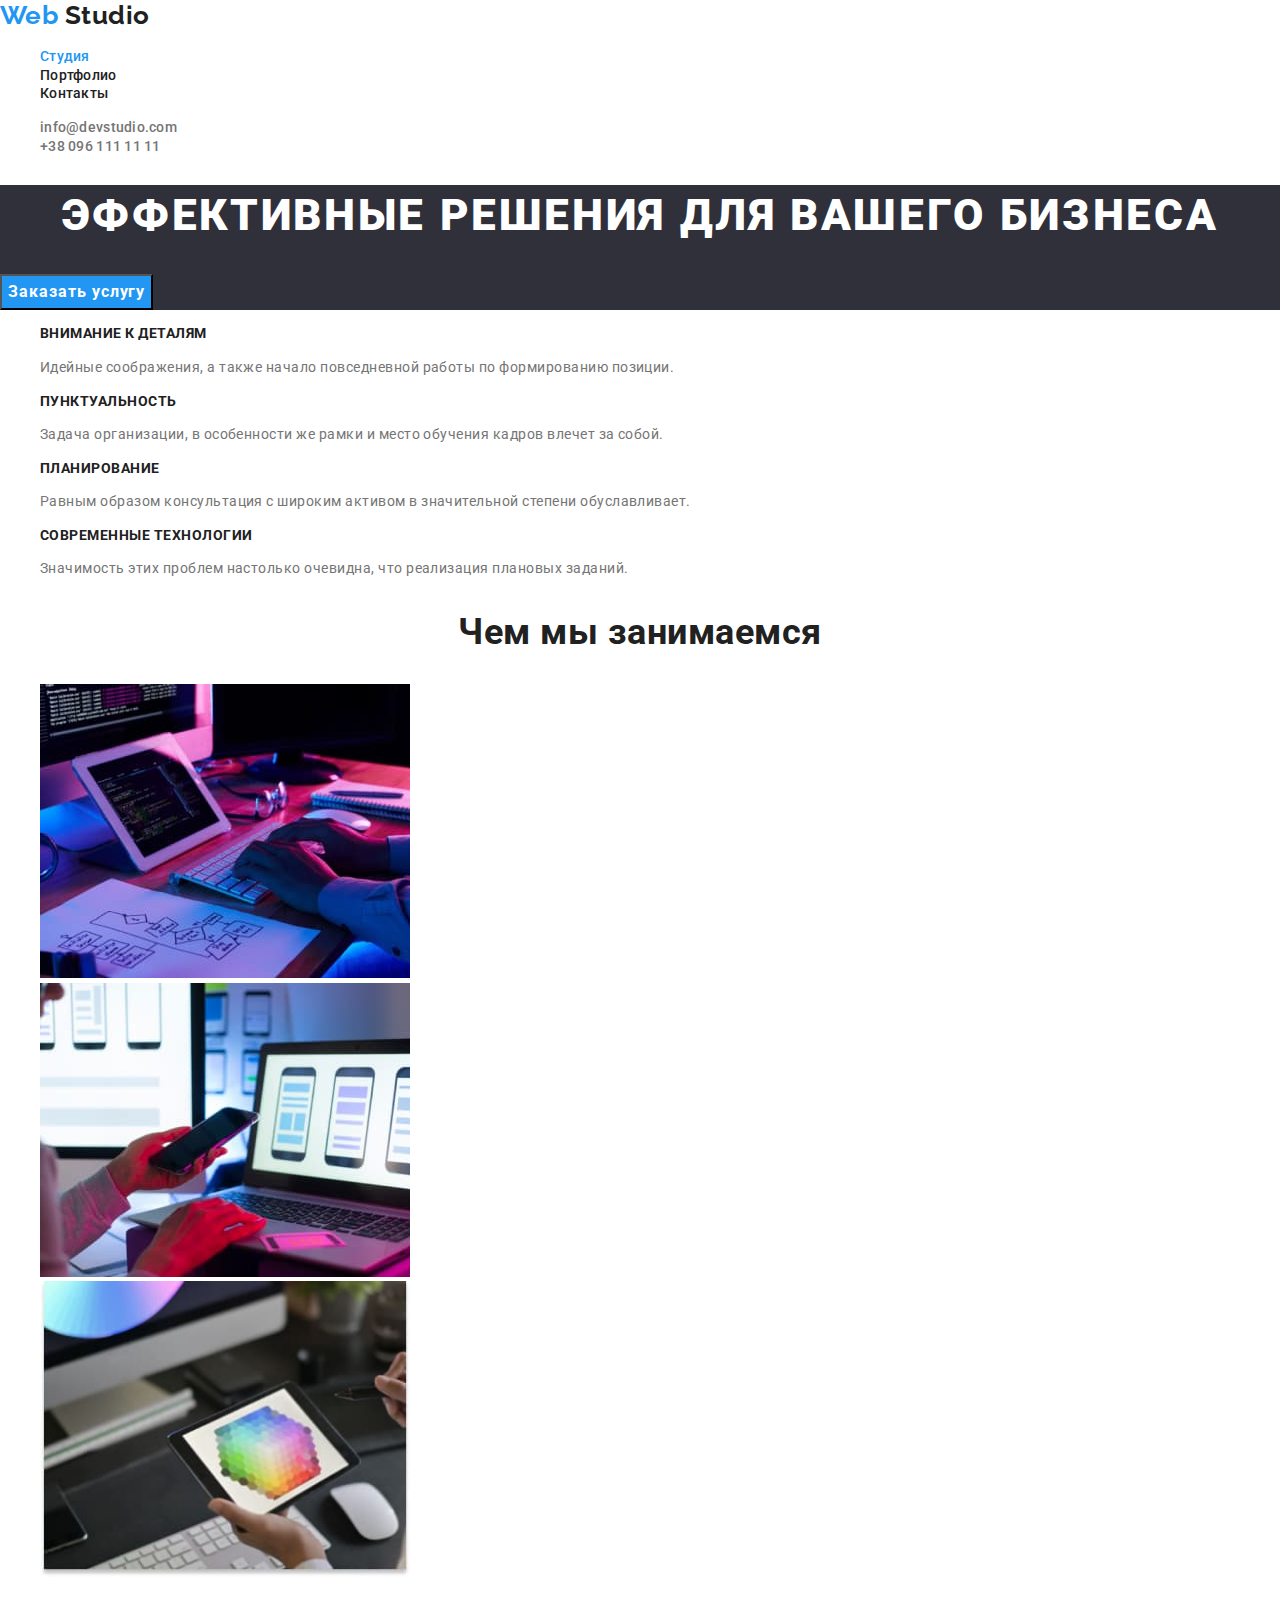
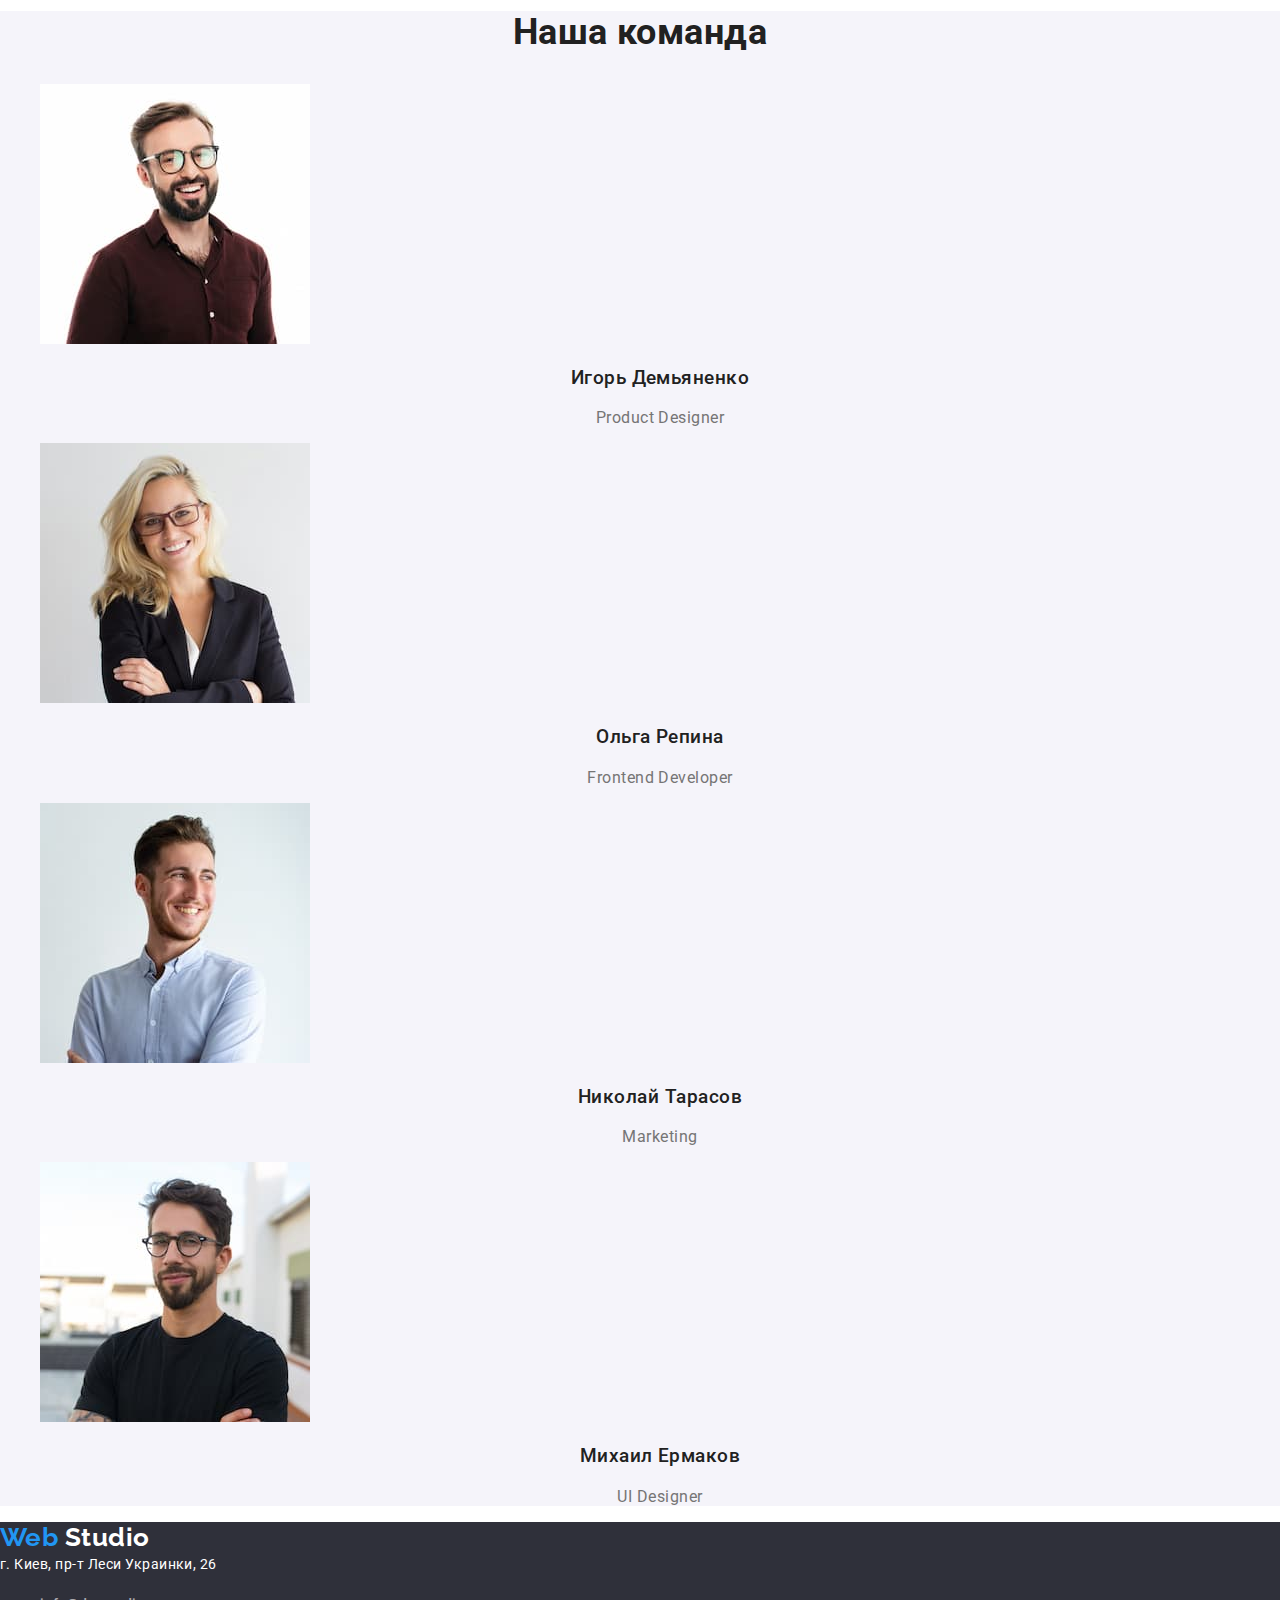
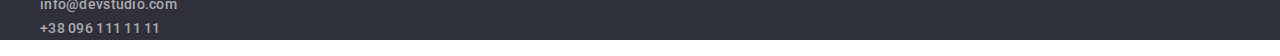
<file: index.html>
<!DOCTYPE html>
<html lang="ru">
<head>
  <meta charset="UTF-8">
  <meta http-equiv="X-UA-Compatible" content="IE=edge">
  <meta name="viewport" content="width=device-width, initial-scale=1.0">
  <title>WebStudio</title>
  <link rel="preconnect" href="https://fonts.googleapis.com">
  <link rel="preconnect" href="https://fonts.gstatic.com" crossorigin>
  <link href="https://fonts.googleapis.com/css2?family=Raleway:wght@700&family=Roboto:wght@400;500;700;900&display=swap"
    rel="stylesheet">
  <link rel="stylesheet" href="https://cdnjs.cloudflare.com/ajax/libs/modern-normalize/1.1.0/modern-normalize.min.css"/>
  <link rel="stylesheet" href="./css/styles.css">
</head>
<body>
  <!-- шапка -->
  <header class="page">
    <a href="./index.html" class="logo link"> <span>Web</span> Studio</a>
    <!-- навигация -->
    <nav class="site-nav">
      <ul class="site-nav-list list">
        <li><a href="./index.html" class="link current">Студия</a></li>
        <li><a href="./portfolio.html" class="link">Портфолио</a></li>
        <li><a href="" class="link">Контакты</a></li>
      </ul>
    </nav>
    <ul class="contacts list">
      <li>
        <a href="mailto:info@devstudio.com" class="link">info@devstudio.com</a>
      </li>
      <li>
        <a href="tel:+380961111111" class="link">+38 096 111 11 11</a>
      </li>
    </ul>
  </header>

  <!-- основний контент -->
  <main>
      <!--  герой -->
      <section class="hero">
          <h1 class="hero-title">Эффективные решения для вашего бизнеса</h1>
          <button type="button" class="button-hero">Заказать услугу</button>
      </section>
      
      <!-- характеристика -->
      <section class="section">
        <h2 class="visually-hidden">Секция характеристики команды</h2>
        <ul class="features list">
          <li>
            <h3 class="title">Внимание к деталям</h3>
            <p class="section-text">Идейные соображения, а также начало повседневной работы по формированию позиции.</p>
          </li>
          <li>
            <h3 class="title">Пунктуальность</h3>
            <p class="section-text">Задача организации, в особенности же рамки и место обучения кадров влечет за собой.</p>
          </li>
          <li>
            <h3 class="title">Планирование</h3>
            <p class="section-text">Равным образом консультация с широким активом в значительной степени обуславливает.</p>
          </li>
          <li>
            <h3 class="title">Современные технологии</h3>
            <p class="section-text"> Значимость этих проблем настолько очевидна, что реализация плановых заданий.</p>
          </li>
        </ul>
      </section>
      
      <!-- чим займаються -->
      <section class="section">
        <h2 class="section-title">Чем мы занимаемся</h2>
        <ul class="work list">
          <li>
              <img src="./images/work-img1.jpg" alt="веб програмирование" width="370" />
          </li>
          <li>
              <img src="./images/work-img2.jpg" alt="разработка мобильных приложений" width="370">
          </li>
           <li>
              <img src="./images/work-img3.jpg" alt="веб дизайн" width="370" />
          </li>
        </ul>
      </section>
      
      <!-- команда -->
      <section class="section secondary">
        <h2 class="section-title">Наша команда</h2>
        <ul class="team list">
          <li class="boxes">
            <img src="./images/team-img1.jpg" alt="Игорь Демьяненко" width="270" />
            <h3 class="title">Игорь Демьяненко</h3>
            <p lang="en" class="section-text">Product Designer</p>
          </li>
          <li class="boxes">
            <img src="./images/team-img2.jpg" alt="Ольга Репина" width="270" />
            <h3 class="title">Ольга Репина</h3>
            <p lang="en" class="section-text">Frontend Developer</p>
          </li>
          <li class="boxes">
            <img src="./images/team-img3.jpg" alt="Николай Тарасов" width="270" />
            <h3 class="title">Николай Тарасов</h3>
            <p lang="en" class="section-text">Marketing</p>
          </li>
          <li class="boxes">
            <img src="./images/team-img4.jpg" alt="Михаил Ермаков" width="270" />
            <h3 class="title">Михаил Ермаков</h3>
            <p lang="en" class="section-text"> UI Designer</p>
          </li>
        </ul>
      </section>
  </main>

  <!-- футер -->
  <footer class="footer">
    <a href="./index.html" class="logo link"> <span>Web</span> Studio</a>
    <address class="address">
      <a href="https://goo.gl/maps/NAmbSoxcgxkGZcgD7" target="_blank" rel="noopener noreferrer" class="link">г. Киев, пр-т Леси Украинки,
        26</a>
    </address> 
      <ul class="contacts secondary list">
        <li><a href="mailto:info@devstudio.com" class="link">info@devstudio.com</a></li>
        <li><a href="tel:+380961111111" class="link">+38 096 111 11 11</a></li>
      </ul>
  </footer>
</body>
</html>
</file>
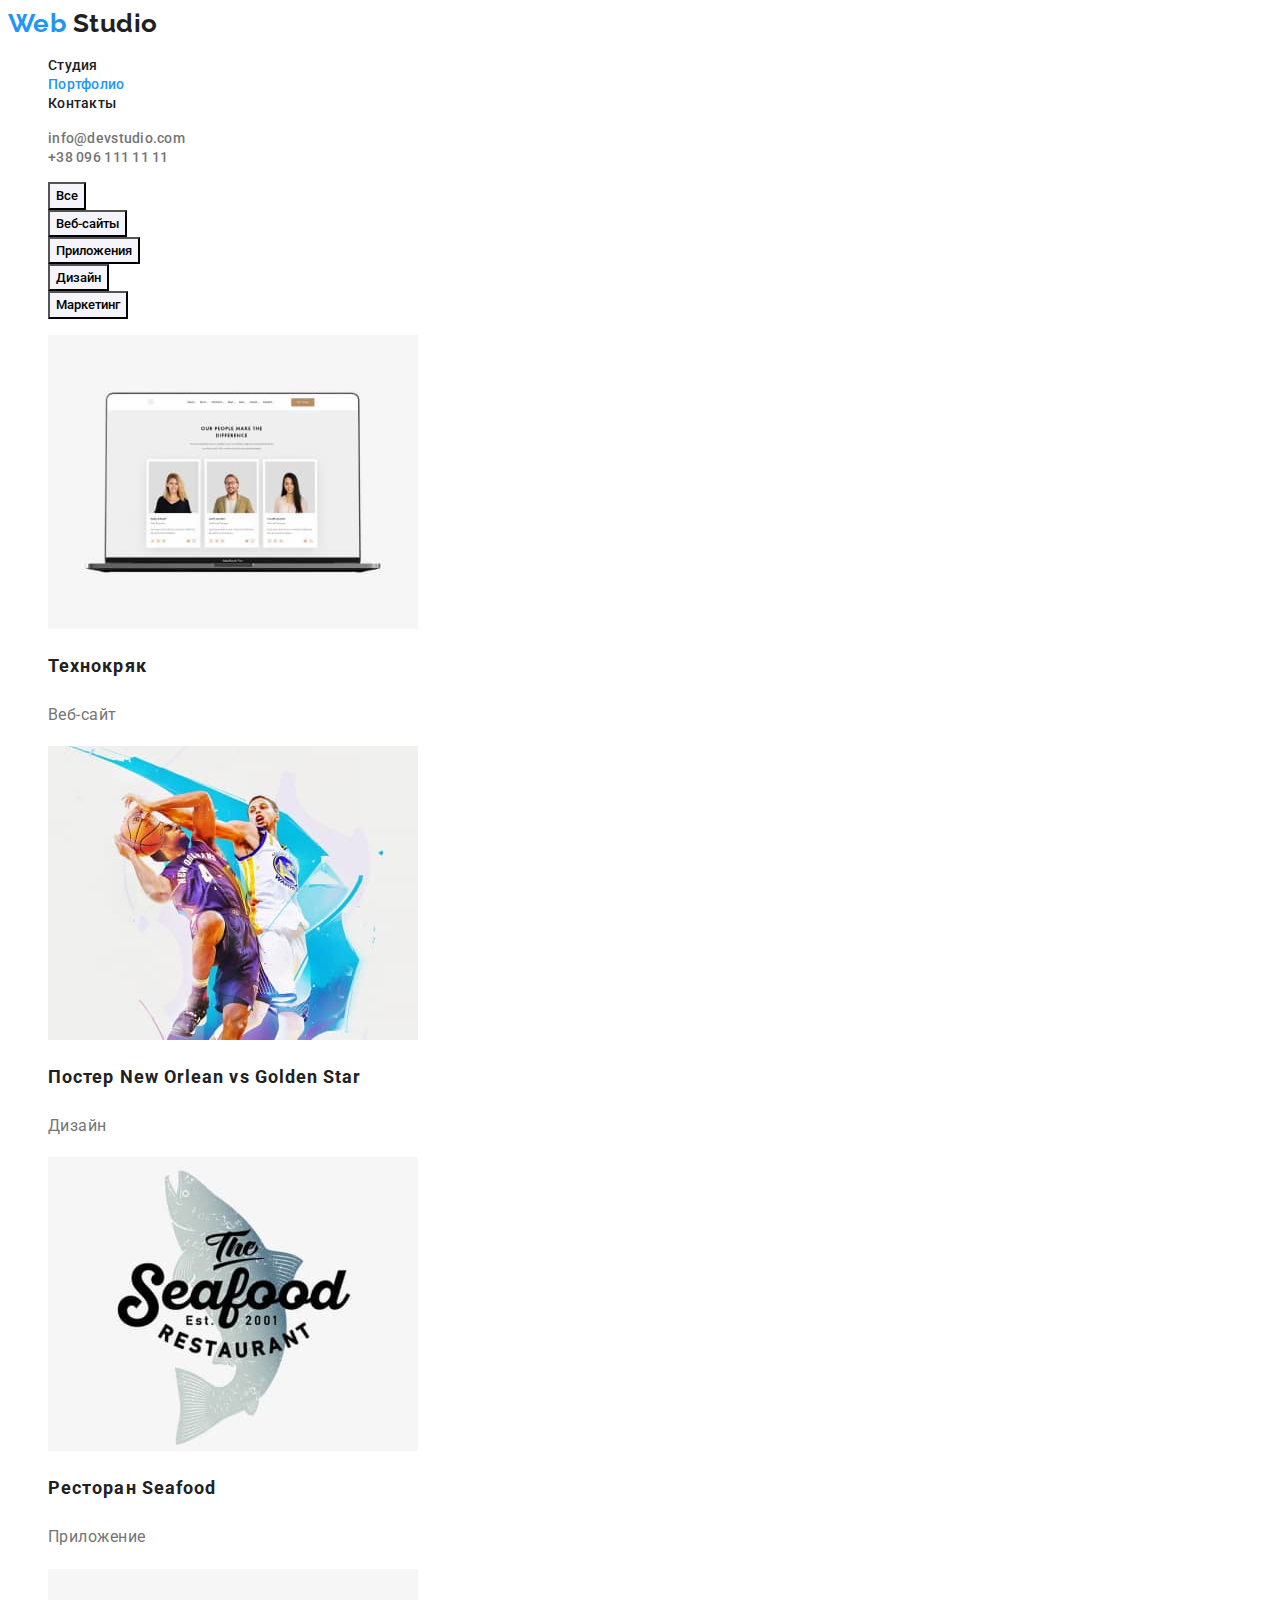
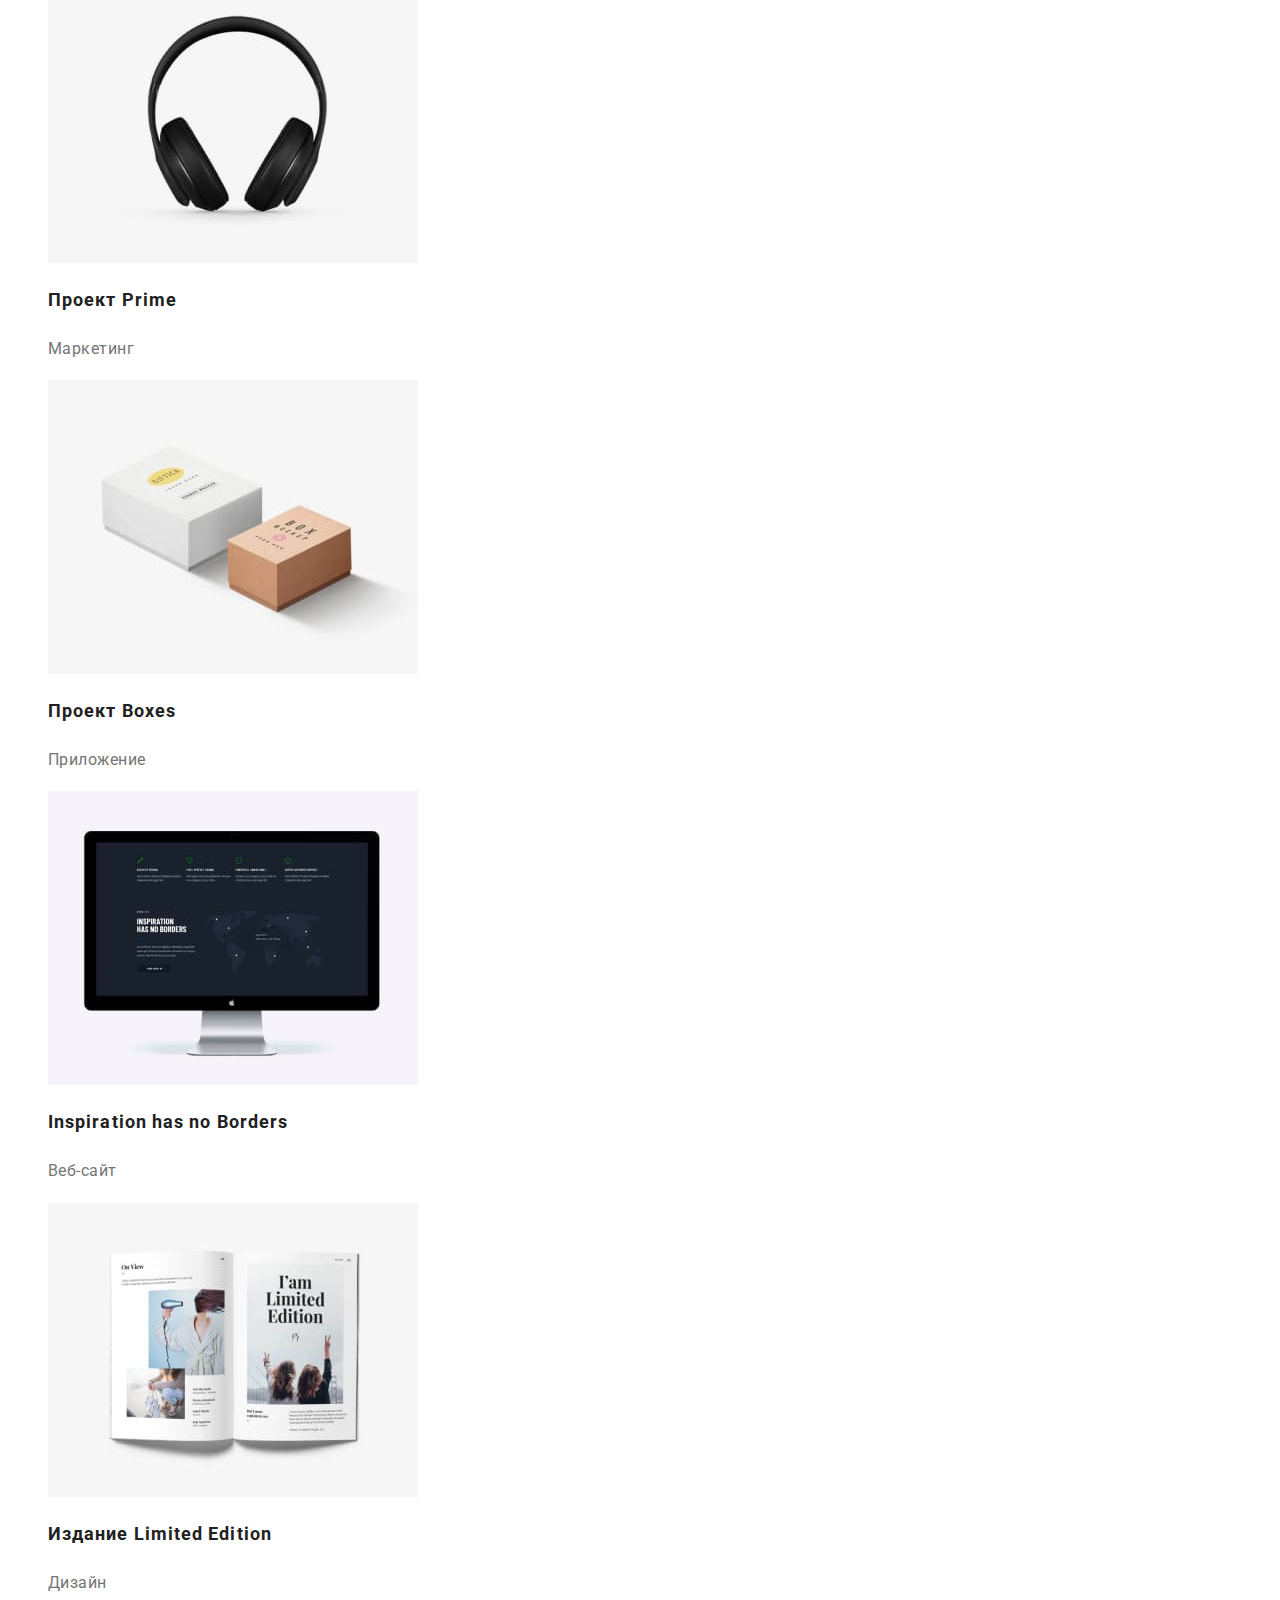
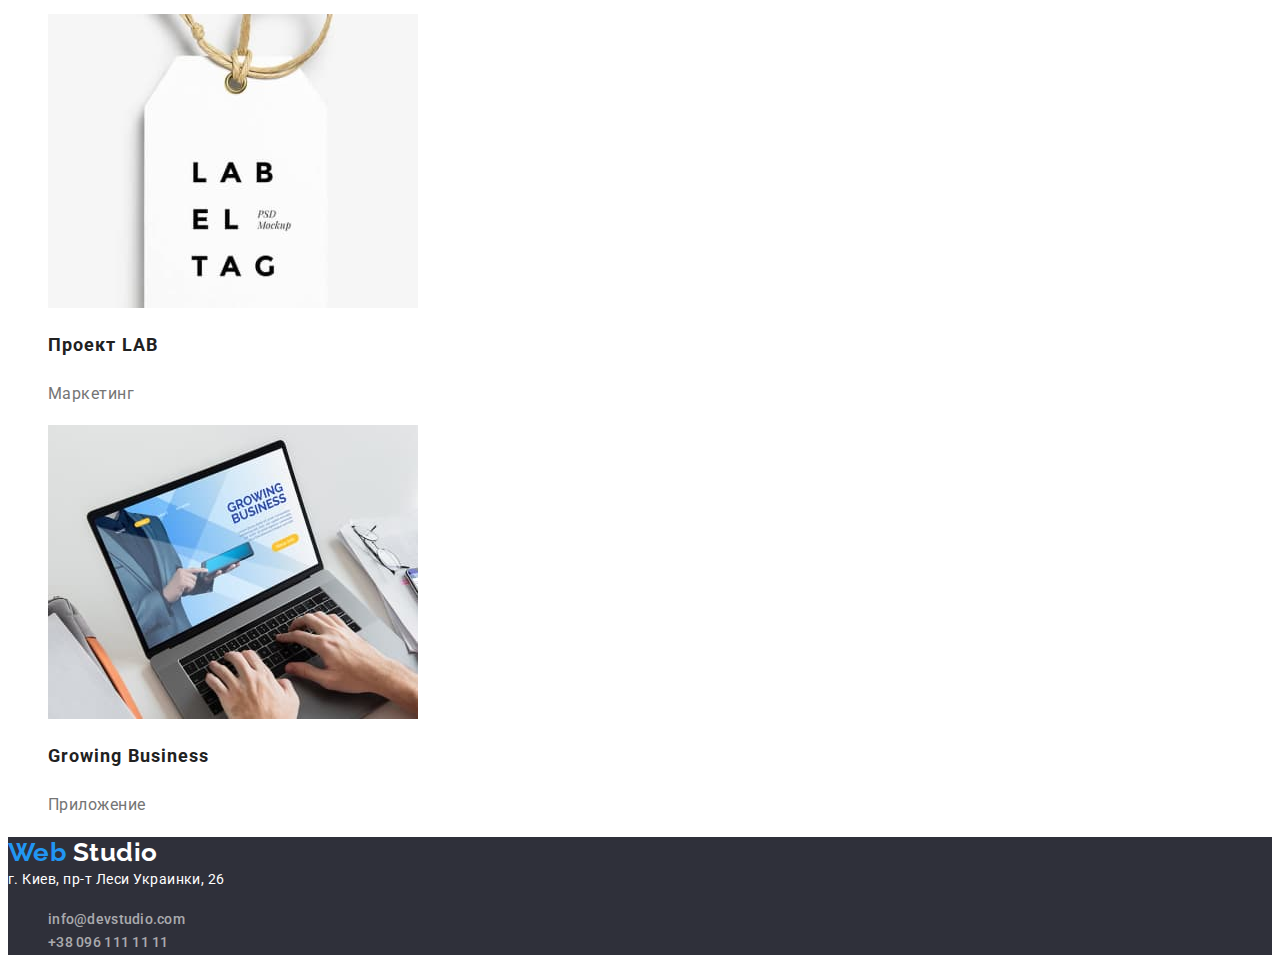
<file: portfolio.html>
<!DOCTYPE html>
<html lang="ru">
<head>
  <meta charset="UTF-8">
  <meta http-equiv="X-UA-Compatible" content="IE=edge">
  <meta name="viewport" content="width=device-width, initial-scale=1.0">
  <title>Portfolio</title>
  <link rel="stylesheet" href="https://cdnjs.cloudflare.com/ajax/libs/modern-normalize/1.1.0/modern-normalize.min.css" integrity="sha512-wpPYUAdjBVSE4KJnH1VR1HeZfpl1ub8YT/NKx4PuQ5NmX2tKuGu6U/JRp5y+Y8XG2tV+wKQpNHVUX03MfMFn9Q==" crossorigin="anonymous" referrerpolicy="no-referrer" />
  <link rel="stylesheet" href="./css/styles.css">
  <link rel="preconnect" href="https://fonts.googleapis.com">
  <link rel="preconnect" href="https://fonts.gstatic.com" crossorigin>
  <link href="https://fonts.googleapis.com/css2?family=Raleway:wght@700&family=Roboto:wght@400;500;700;900&display=swap"
    rel="stylesheet">
</head>

<body>
  <!-- шапка -->
  <header class="page">
    <a href="./index.html" class="logo link"> <span>Web</span> Studio</a>
    <!-- навигация -->
    <nav class="site-nav">
      <ul class="site-nav-list list">
        <li><a href="./index.html" class="link">Студия</a></li>
        <li><a href="./portfolio.html" class="link current">Портфолио</a></li>
        <li><a href="" class="link">Контакты</a></li>
      </ul>
    </nav>
    <ul class="contacts list">
      <li>
        <a href="mailto:info@devstudio.com" class="link">info@devstudio.com</a>
      </li>
      <li>
        <a href="tel:+380961111111" class="link">+38 096 111 11 11</a>
      </li>
    </ul>
  </header>

  <!-- основний контент -->
  <main>
    <section class="section">
      <ul class="button-list list">
        <li> <button type="button" class="button">Все</button> </li>
        <li> <button type="button" class="button">Веб-сайты</button> </li>
        <li> <button type="button" class="button">Приложения</button> </li>
        <li> <button type="button" class="button">Дизайн</button> </li>
        <li> <button type="button" class="button">Маркетинг</button> </li>
      </ul>
  
      <h1 class="visually-hidden">Проекты</h1> 
      <ul class="projects list">
        <li class="boxes">
          <a href="" class="link">
          <img src="./images/portfolio-img1.jpg" alt="technocrack" width="370">
          <h2 class="title">Технокряк</h2>
          <p class="section-text">Веб-сайт</p>
          </a>
        </li>
        <li class="boxes">
          <a href="" class="link">
          <img src="./images/portfolio-img2.jpg" alt="basketball" width="370">
          <h2 class="title">Постер <span lang="en">New Orlean vs Golden Star</span> </h2>
          <p class="section-text">Дизайн</p>
          </a>
        </li>
        <li class="boxes">
          <a href="" class="link">
          <img src="./images/portfolio-img3.jpg" alt="seafood" width="370">
          <h2 class="title">Ресторан <span lang="en">Seafood</span> </h2>
          <p class="section-text">Приложение</p>
          </a>
        </li>
        <li class="boxes">
          <a href="" class="link">
          <img src="./images/portfolio-img4.jpg" alt="prime" width="370">
          <h2 class="title">Проект <span lang="en">Prime</span> </h2>
          <p class="section-text">Маркетинг</p>
          </a>
        </li>
        <li class="boxes">
          <a href="" class="link">
          <img src="./images/portfolio-img5.jpg" alt="boxes" width="370">
          <h2 class="title">Проект <span lang="en">Boxes</span> </h2>
          <p class="section-text">Приложение</p>
          </a>
        </li>
        <li class="boxes">
          <a href="" class="link">
          <img src="./images/portfolio-img6.jpg" alt="inspiration" width="370">
          <h2 lang="en" class="title">Inspiration has no Borders</h2>
          <p class="section-text">Веб-сайт</p>
          </a>
        </li>
        <li class="boxes">
          <a href="" class="link">
          <img src="./images/portfolio-img7.jpg" alt="Limited edition" width="370">
          <h2 class="title">Издание <span lang="en">Limited Edition</span> </h2>
          <p class="section-text">Дизайн</p>
          </a>
        </li>
        <li class="boxes">
          <a href="" class="link">
          <img src="./images/portfolio-img8.jpg" alt="LAB" width="370">
          <h2 class="title">Проект <span lang="en">LAB</span> </h2>
          <p class="section-text">Маркетинг</p>
          </a>
        </li>
        <li class="boxes">
          <a href="" class="link">
          <img src="./images/portfolio-img9.jpg" alt="Growing Business" width="370">
          <h2 lang="en" class="title">Growing Business</h2>
          <p class="section-text">Приложение</p>
          </a>
        </li>
      </ul>
    </section>
  </main>

  <!-- футер -->
<footer class="footer">
  <a href="./index.html" class="logo link"> <span>Web</span> Studio</a>
  <address class="address">
    <a href="https://goo.gl/maps/NAmbSoxcgxkGZcgD7" target="_blank" rel="noopener noreferrer" class="link">г. Киев, пр-т
      Леси Украинки, 26</a>
  </address>
  <ul class="contacts secondary list">
    <li><a href="mailto:info@devstudio.com" class="link">info@devstudio.com</a></li>
    <li><a href="tel:+380961111111" class="link">+38 096 111 11 11</a></li>
  </ul>
</footer>
</body>

</html>
</file>
<file: css/styles.css>
:root {
	--primery-text-color: #212121;
	--secondary-text-color: #757575;
	--third-text-color: #ffffff;
	--accent-color: #2196f3;
	--footer-background-color: #2f303a;
	--secondary-background-color: #f5f4fa;
	--third-background-color: #2f303a;
}

body {
	background-color: #ffffff;
	color: var(--primery-text-color);
	font-family: "Roboto", sans-serif;
	font-style: normal;
	font-weight: 400;
	font-size: 16px;
	letter-spacing: 0.03em;
}

.link {
	text-decoration: none;
}

.list {
	list-style: none;
}

.visually-hidden {
	position: absolute;
	white-space: nowrap;
	width: 1px;
	height: 1px;
	overflow: hidden;
	border: 0;
	padding: 0;
	clip: rect(0 0 0 0);
	clip-path: inset(50%);
	margin: -1px;
}

/* #region HEADER */

.logo {
	color: var(--primery-text-color);
	font-family: Raleway;
	font-weight: 700;
	font-size: 26px;
	line-height: 1.2;
}

.logo span {
	color: var(--accent-color);
}

.site-nav .link {
	font-weight: 500;
	font-size: 14px;
	line-height: 1.1;
	letter-spacing: 0.02em;
}

.site-nav .link {
	color: var(--primery-text-color);
}

.site-nav .link:hover,
.site-nav .link:focus {
	color: var(--accent-color);
}

.site-nav .link.current {
	color: var(--accent-color);
}

.contacts .link {
	color: var(--secondary-text-color);
	font-weight: 500;
	font-size: 14px;
	line-height: 1.14;
	letter-spacing: 0.02em;
}

.contacts .link:hover,
.contacts .link:focus {
	color: var(--accent-color);
}

/* #endregion */

/* #region HERO */

.hero {
	background-color: var(--third-background-color);
}

.hero-title {
	color: var(--third-text-color);
	font-style: normal;
	font-weight: 900;
	font-size: 44px;
	line-height: 60px;
	text-align: center;
	letter-spacing: 0.06em;
	text-transform: uppercase;
}

.button-hero {
	font-family: inherit;
	background-color: var(--accent-color);
	color: var(--third-text-color);
	font-weight: 700;
	line-height: 1.9;
	display: flex;
	align-items: center;
	text-align: center;
	letter-spacing: 0.06em;
	cursor: pointer;
}

.button-hero:hover,
.button-hero:focus {
	background-color: #188ce8;
}

/* #endregion */

/* #region FEATURES */

.section-text {
	color: var(--secondary-text-color);
}

.features .title {
	font-weight: 700;
	font-size: 14px;
	line-height: 1.1;
	text-transform: uppercase;
}

.features .section-text {
	font-size: 14px;
	line-height: 1.7;
}
/* #endregion */

/* #region TEAM */

.section.secondary {
	background-color: var(--secondary-background-color);
}

.section-title {
	font-weight: 700;
	font-size: 36px;
	line-height: 1.2;
	text-align: center;
}

.team .title {
	font-weight: 500;
	line-height: 1.2;
	text-align: center;
}

.team .section-text {
	line-height: 1.2;
	text-align: center;
}

/* #endregion */

/* #region PROJECTS */

.button {
	font-family: inherit;
	background-color: var(--secondary-background-color);
	font-weight: 500;
	line-height: 1.6;
	text-align: center;
	cursor: pointer;
}

.button:hover,
.button:focus {
	color: var(--third-text-color);
	background-color: var(--accent-color);
}

.projects .title {
	color: var(--primery-text-color);
	font-weight: 700;
	font-size: 18px;
	line-height: 2;
	letter-spacing: 0.06em;
}

.projects .section-text {
	line-height: 1.9;
}

/* #endregion */

/* #region FOOTER */
.footer {
	background-color: var(--footer-background-color);
}
.footer .logo {
	color: var(--third-text-color);
}

.address .link {
	color: var(--third-text-color);
	font-style: normal;
	font-size: 14px;
	line-height: 1.7;
}

.contacts.secondary .link {
	color: rgba(255, 255, 255, 0.6);
	font-size: 14px;
	line-height: 1.7;
}
/* #endregion */
</file>
